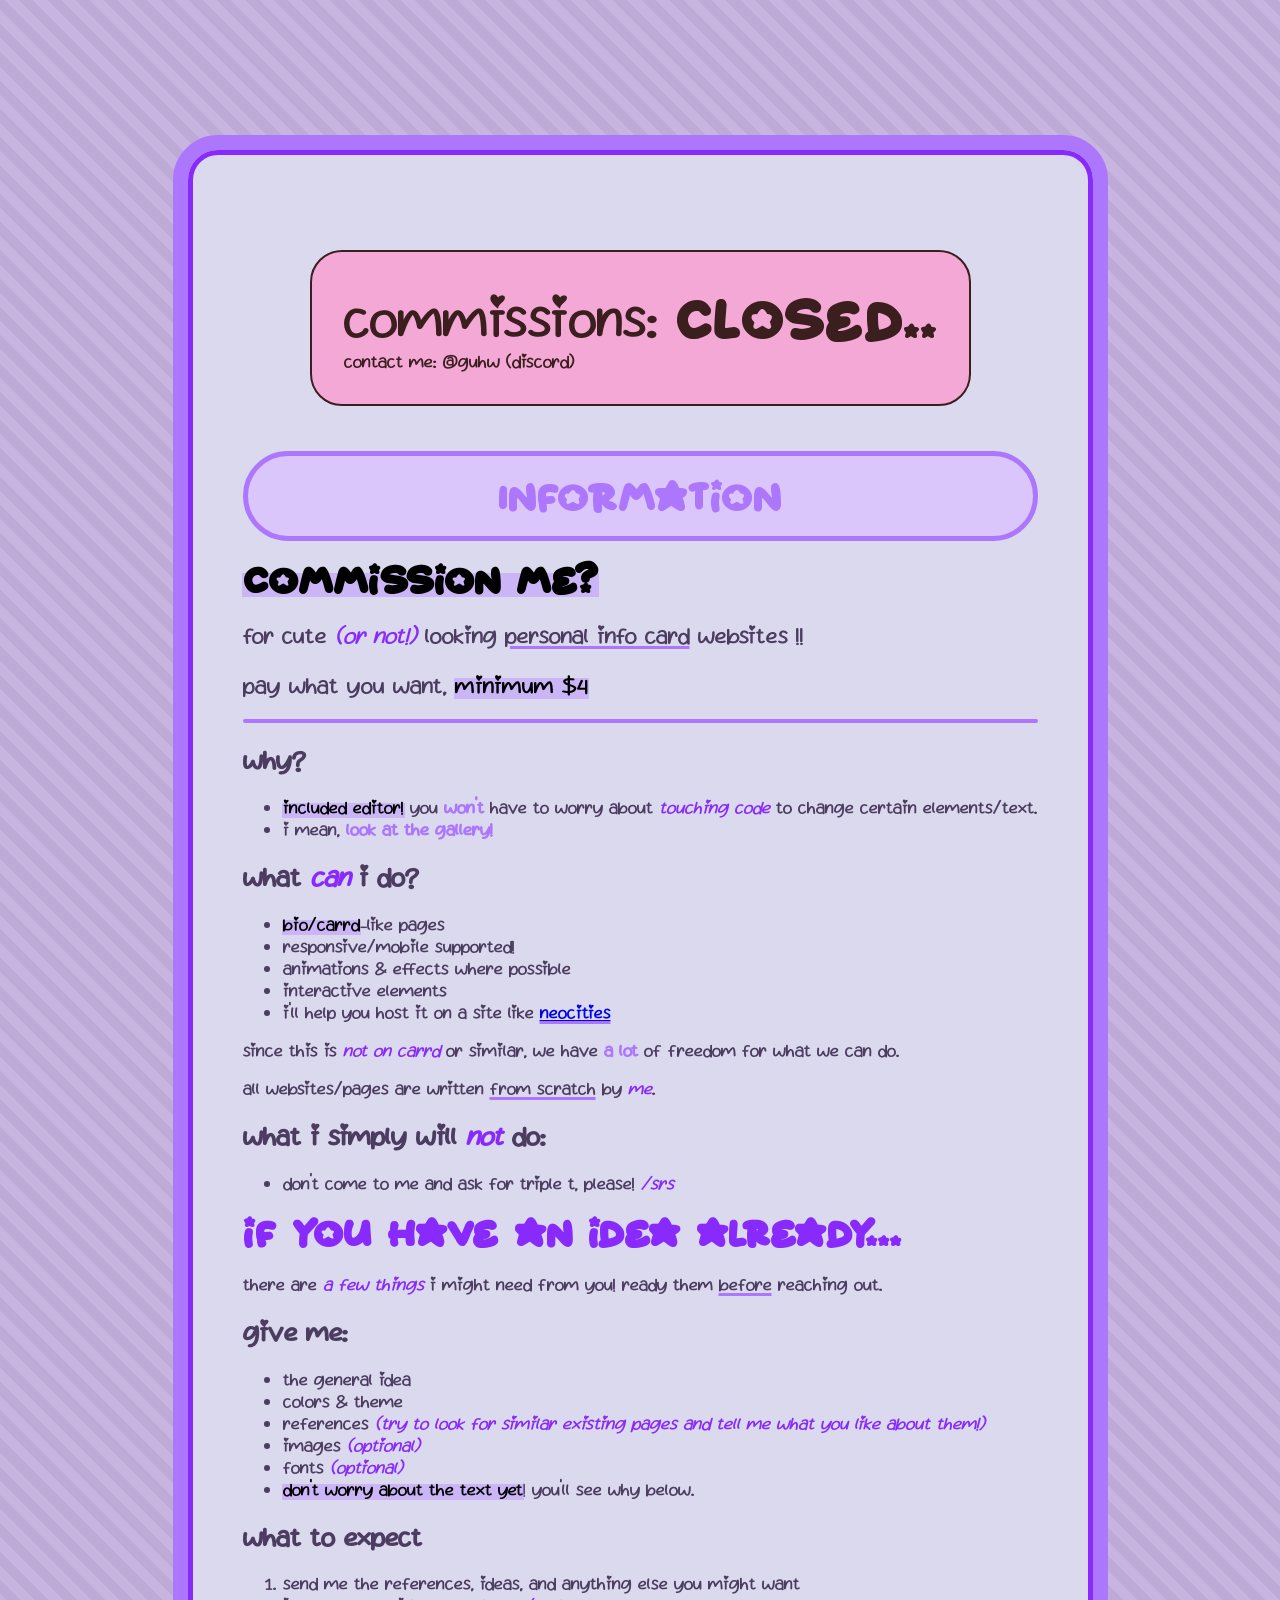
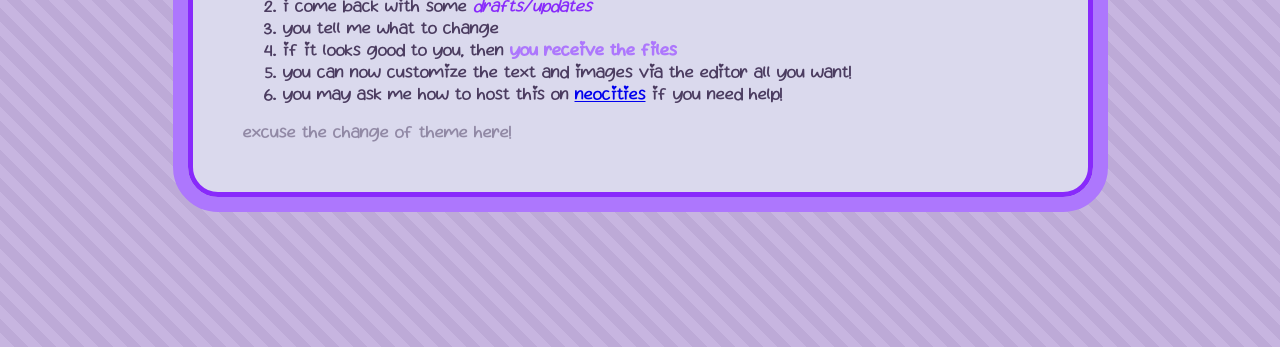
<file: index.html>
<!DOCTYPE html>
<html lang="en">
<head>
    <meta charset="UTF-8">
    <meta name="viewport" content="width=device-width, initial-scale=1.0">
    <title>windy's commissions</title>
    <link rel="stylesheet" href="style.css">
</head>
<body class="comms-closed">
    <div class="content">
        <span class="container">
            <span class="status">
                <span class="comms">commissions: <span class="openclose open-text">open!</span><span class="openclose closed-text">closed..</span></span>
                <span class="contact">contact me: @guhw (discord)</span>
            </span>
        </span>
        <div class="tabs">
            <button>
                <span>Information</span>
            </button>

            <!--
                <button>
                    <span>Gallery</span>
                </button>
            -->
        </div>
        <div class="info">
            <h1><mark>commission me?</mark></h1>
            <p class="bigger">for cute <i>(or not!)</i> looking <u>personal info card</u> websites !!</p>
            <p class="bigger">pay what you want, <mark>minimum $4</mark></p>
            <span class="divider"></span>
            <h2>why?</h2>
            <ul>
                <li><mark>included editor!</mark> you <b>won't</b> have to worry about <i>touching code</i> to change certain elements/text.</li>
                <li>i mean, <b>look at the gallery!</b></li>
            </ul>
            <h2>what <i>can</i> i do?</h2>
            <ul>
                <li><mark>bio/carrd</mark>-like pages</li>
                <li>responsive/mobile supported!</li>
                <li>animations & effects where possible</li>
                <li>interactive elements</li>
                <li>i'll help you host it on a site like <u><a href="https://neocities.org/">neocities</a></u></li>
            </ul>
            <p>since this is <i>not on carrd</i> or similar, we have <b>a lot</b> of freedom for what we can do.</p>
            <p>all websites/pages are written <u>from scratch</u> by <i>me</i>.</p>
            <h2>what i simply will <i>not</i> do:</h2>
            <ul>
                <li>don't come to me and ask for triple t, please! <i>/srs</i></li>
            </ul>
            <h1>if you have an idea already...</h1>
            <p>there are <i>a few things</i> i might need from you! ready them <u>before</u> reaching out.</p>
            <h2>give me:</h2>
            <ul>
                <li>the general idea</li>
                <li>colors & theme</li>
                <li>references <i>(try to look for similar existing pages and tell me what you like about them!)</i></li>
                <li>images <i>(optional)</i></li>
                <li>fonts <i>(optional)</i></li>
                <li><mark>don't worry about the text yet</mark>! you'll see why below.</li>
            </ul>
            <h2>what to expect</h2>
            <ol>
                <li>send me the references, ideas, and anything else you might want</li>
                <li>i come back with some <i>drafts/updates</i></li>
                <li>you tell me what to change</li>
                <li>if it looks good to you, then <b>you receive the files</b></li>
                <li>you can now customize the text and images via the editor all you want!</li>
                <li>you may ask me how to host this on <a href="https://neocities.org/">neocities</a> if you need help!</li>
            </ol>
        </div>
        <span class="guhw">excuse the change of theme here!</span>
    </div>
</body>
</html>
</file>
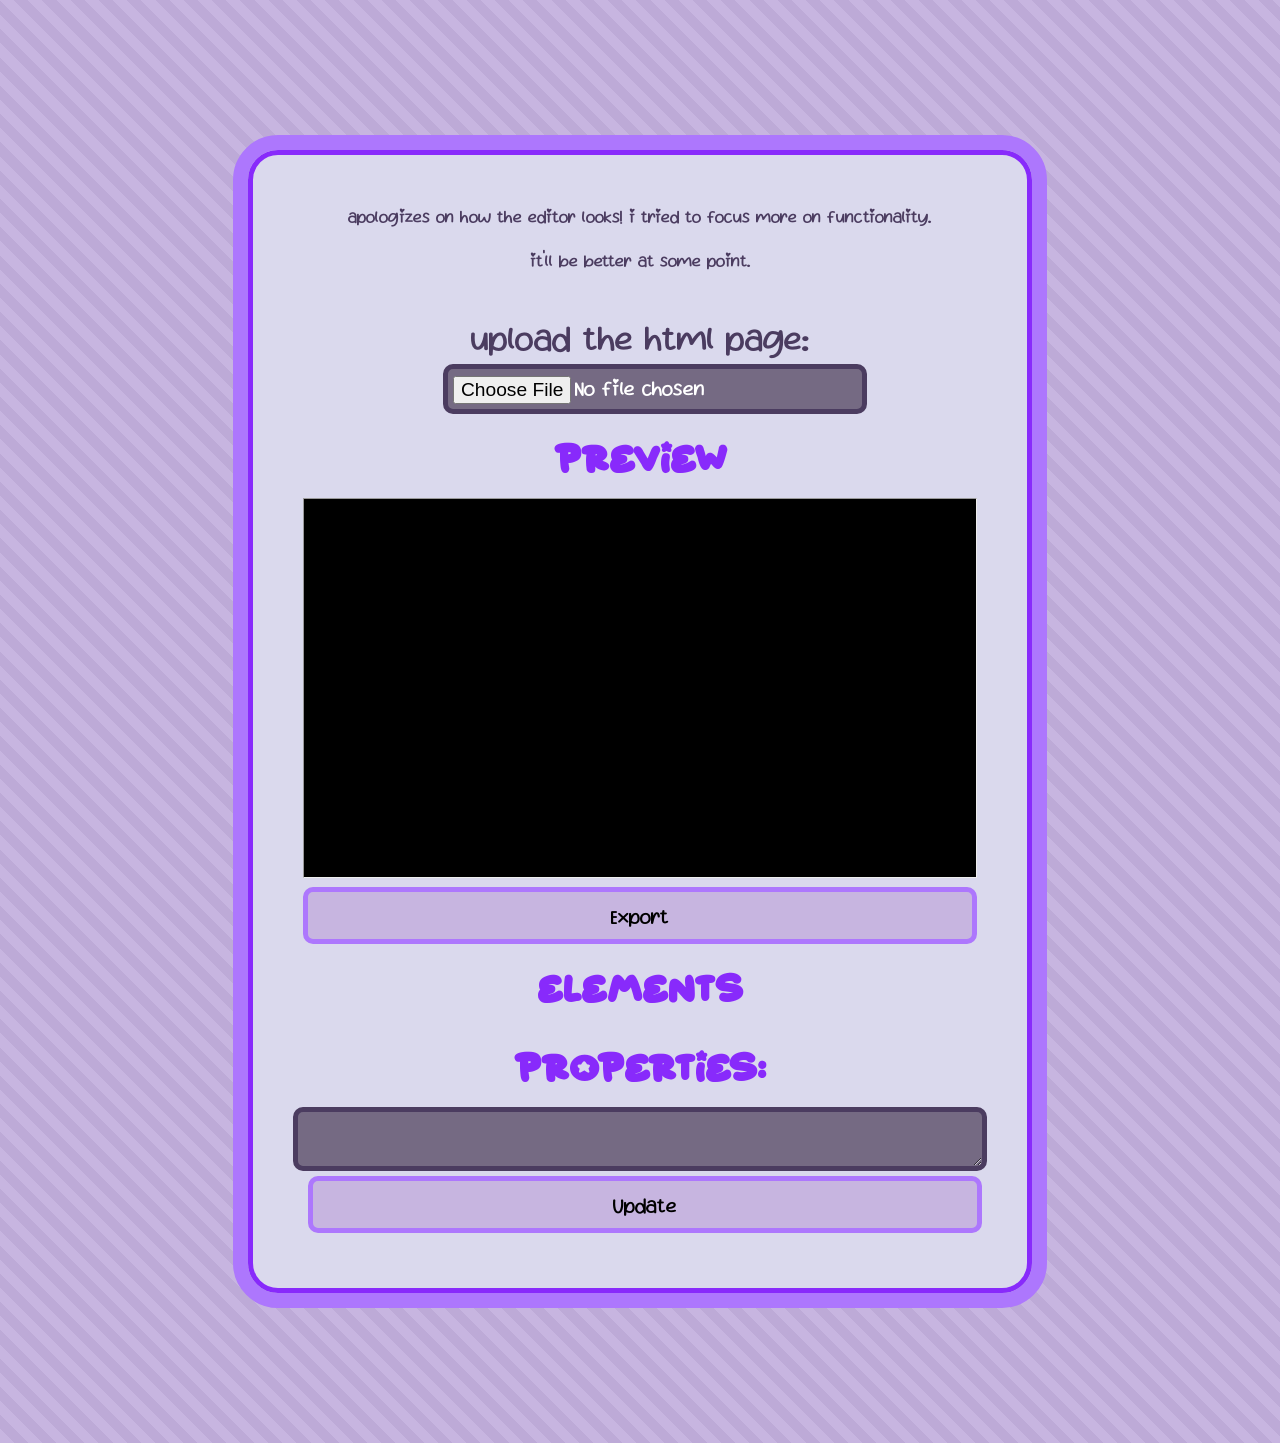
<file: editor/index.html>
<!DOCTYPE html>
<html lang="en">
<head>
    <meta charset="UTF-8">
    <meta name="viewport" content="width=device-width, initial-scale=1.0">
    <title>windy's commission page editor</title>
    <link rel="stylesheet" href="editor.css">
</head>
<body>
    <div class="content">
        <span>apologizes on how the editor looks! i tried to focus more on functionality.</span><br>
        <span>it'll be better at some point.</span><br>
        <br>
        <span class="upload">upload the html page: <input type="file" class="template"></span>
        <h1>
            preview
        </h1>
        <div class="preview">
            <iframe></iframe>
        </div>
        <button class="export">Export</button>
        <div class="elements">
            <h1>
                elements
            </h1>
            <div class="element-list">
                
            </div>
        </div>
        <div class="editable">
            <div class="topbar">
                <h1>properties: <span class="selected"></span></h1>
                <textarea id="text-edit" class="prop visible">
                </textarea>
                <label for="opt"></label>
                <select name="opt" form="opt" id="options-edit" class="prop">
                    <option>1</option>
                </select>
            </div>
            <button class="update">Update</button>
        </div>
    </div>
    <script src="editor.js" defer></script>
</body>
</html>
</file>
<file: style.css>
@font-face {
    src: url(rainkiss.ttf);
    font-family: rain-kiss;
}
@font-face {
    src: url(starborn.ttf);
    font-family: star-born;
}

:root {
    font-family: rain-kiss;
    --c1-2: #bdaad7;
    --c1: #C7B5E0;
    --c2: #E6E9EF;
    --c3: #DBC6FB;
    --c4: #AD77FD;
    --c5: #BE92FF;
    --c6: #882AFB;
    --c7: #DAD9ED;
    --c8: #756a83;
    --c9: #4b3c60;

    color: var(--c9);
}

body {
    background-color: var(--c1);
    display: flex;
    margin: 150px;
    
    background: repeating-linear-gradient(45deg, var(--c1), var(--c1) 10px, var(--c1-2) 10px,var(--c1-2) 20px);
    justify-content: center;
}

@media (max-width: 900px) {
    .container {
        zoom: 0.65;
    }
}
@media (max-width: 700px) {
    .container {
        zoom: 0.45;
    }
}
@media (max-width: 400px) {
    body {
        overflow-x: scroll;
    }
    .content {
        margin-left: 150px;
    }
}
.content {
    background-color: var(--c7);
    padding: 50px;
    border-radius: 30px;
    border: 5px solid var(--c6);
    outline: 15px solid var(--c4);
}

b {
    color: var(--c4);
}
i {
    color: var(--c6)
}
u {
    text-decoration: underline 3px var(--c4);
}
mark {
    background-color: unset;
    position: relative;
    z-index: 0;
}
mark::before {
    width: calc(100% + 2px);
    height: 70%;
    display: block;
    z-index: -1;
    bottom: 0;
    left: -1px;
    position: absolute;
    background-color: var(--c5);
    opacity: 0.5;
    content: "";
}
h1 {
    font-family: star-born;
    color: var(--c6);
}

.guhw {
    opacity: 0.5;
}

.container {
    display: flex;
    justify-content: center;
    margin: 45px;
}

.status {
    display: block;
    padding: 32px;
    background-color: rgb(215, 215, 215);
    width: max-content;
    border-radius: 32px;
    border: 2px solid rgb(78, 78, 78);
}

.comms-open .status {
    background-color: rgb(168, 243, 195);
    border: 2px solid rgb(30, 59, 41);
    color: rgb(30, 59, 41);
}
.comms-closed .status {
    background-color: rgb(243, 168, 213);
    border: 2px solid rgb(59, 30, 30);
    color: rgb(59, 30, 30);
}

.comms {
    font-size: 3rem;
    display: block;
}

.contact {
    font-size: 1.25 rem;
}
.openclose {
    font-family: star-born;
    display: none;
}
.comms-open .open-text {
    display: inline;
}
.comms-closed .closed-text {
    display: inline;
}
:not(.comms-open):not(.comms-closed) .forgot-text {
    display: inline;
}

.tabs {
    display: flex;
    height: 90px;
    gap: 15px;
}

.tabs button {
    flex: 1;
    border-radius: 90px;
    background-color: var(--c3);
    font-family: star-born;
    font-size: 35px;
    border: 5px solid var(--c4);
    color: var(--c4);
    transform: rotate(0deg);
    transition: transform 0.25s;
}
.tabs button:hover {
    transform: rotate(-5deg);
}
.bigger {
    font-size: 1.3rem;
}
.divider {
    width: 100%;
    height: 4px;
    border-radius: 8px;
    display: block;
    background-color: var(--c4);
}
</file>
<file: editor/editor.css>
@font-face {
    src: url(../rainkiss.ttf);
    font-family: rain-kiss;
}
@font-face {
    src: url(../starborn.ttf);
    font-family: star-born;
}

:root {
    font-family: rain-kiss;
    --c1-2: #bdaad7;
    --c1: #C7B5E0;
    --c2: #E6E9EF;
    --c3: #DBC6FB;
    --c4: #AD77FD;
    --c5: #BE92FF;
    --c6: #882AFB;
    --c7: #DAD9ED;
    --c8: #756a83;
    --c9: #4b3c60;

    color: var(--c9);
}

body {
    background-color: var(--c1);
    display: flex;
    margin: 150px;
    
    background: repeating-linear-gradient(45deg, var(--c1), var(--c1) 10px, var(--c1-2) 10px,var(--c1-2) 20px);
    justify-content: center;
}
button {
    width: 100%;
    font-size: 1.2rem;
    border:var(--c4) 5px solid;
    border-radius: 10px;
    background-color: var(--c1);
    color: black;
    padding: 10px;
    margin: 5px;
    font-family: rain-kiss;
}
.content {
    background-color: var(--c7);
    padding: 50px;
    border-radius: 30px;
    border: 5px solid var(--c6);
    outline: 15px solid var(--c4);
    display: flex;
    flex-direction: column;
    justify-content: center;
    align-items: center;
    text-align: center;
}

h1 {
    font-family: star-born;
    color: var(--c6);
}

.preview iframe {
    background-color: black;
    width: 70vw;
    aspect-ratio: calc(16 / 9);
    zoom: 0.75;
}
.upload {
    font-size: 2rem;
}

.prop, .template {
    display: none;
    width: 100%;
    font-size: 1.2rem;
    min-height: max-content;
    resize: vertical;
    border:var(--c9) 5px solid;
    border-radius: 10px;
    background-color: var(--c8);
    color: white;
    padding: 5px;
}
.visible, .template {
    display: block;
}

.editable {
    width: 100%;
}

.category {
    background-color: #756a83aa;
    padding: 15px;
    margin: 5px;
    border-radius: 15px;
    color: var(--c2);
}
.topbar, .elements {
    display: flex;
    flex-direction: column;
    justify-content: center;
    align-items: center;
}
.category h3 {
    margin: 0;
}
.category button, input {
    font-family: rain-kiss;
    border: none;
    font-size: 1.25rem;
    background-color: var(--c4);
    padding: 5px 15px 5px 15px;
    border-radius: 15px;
    margin: 5px;
}
</file>
